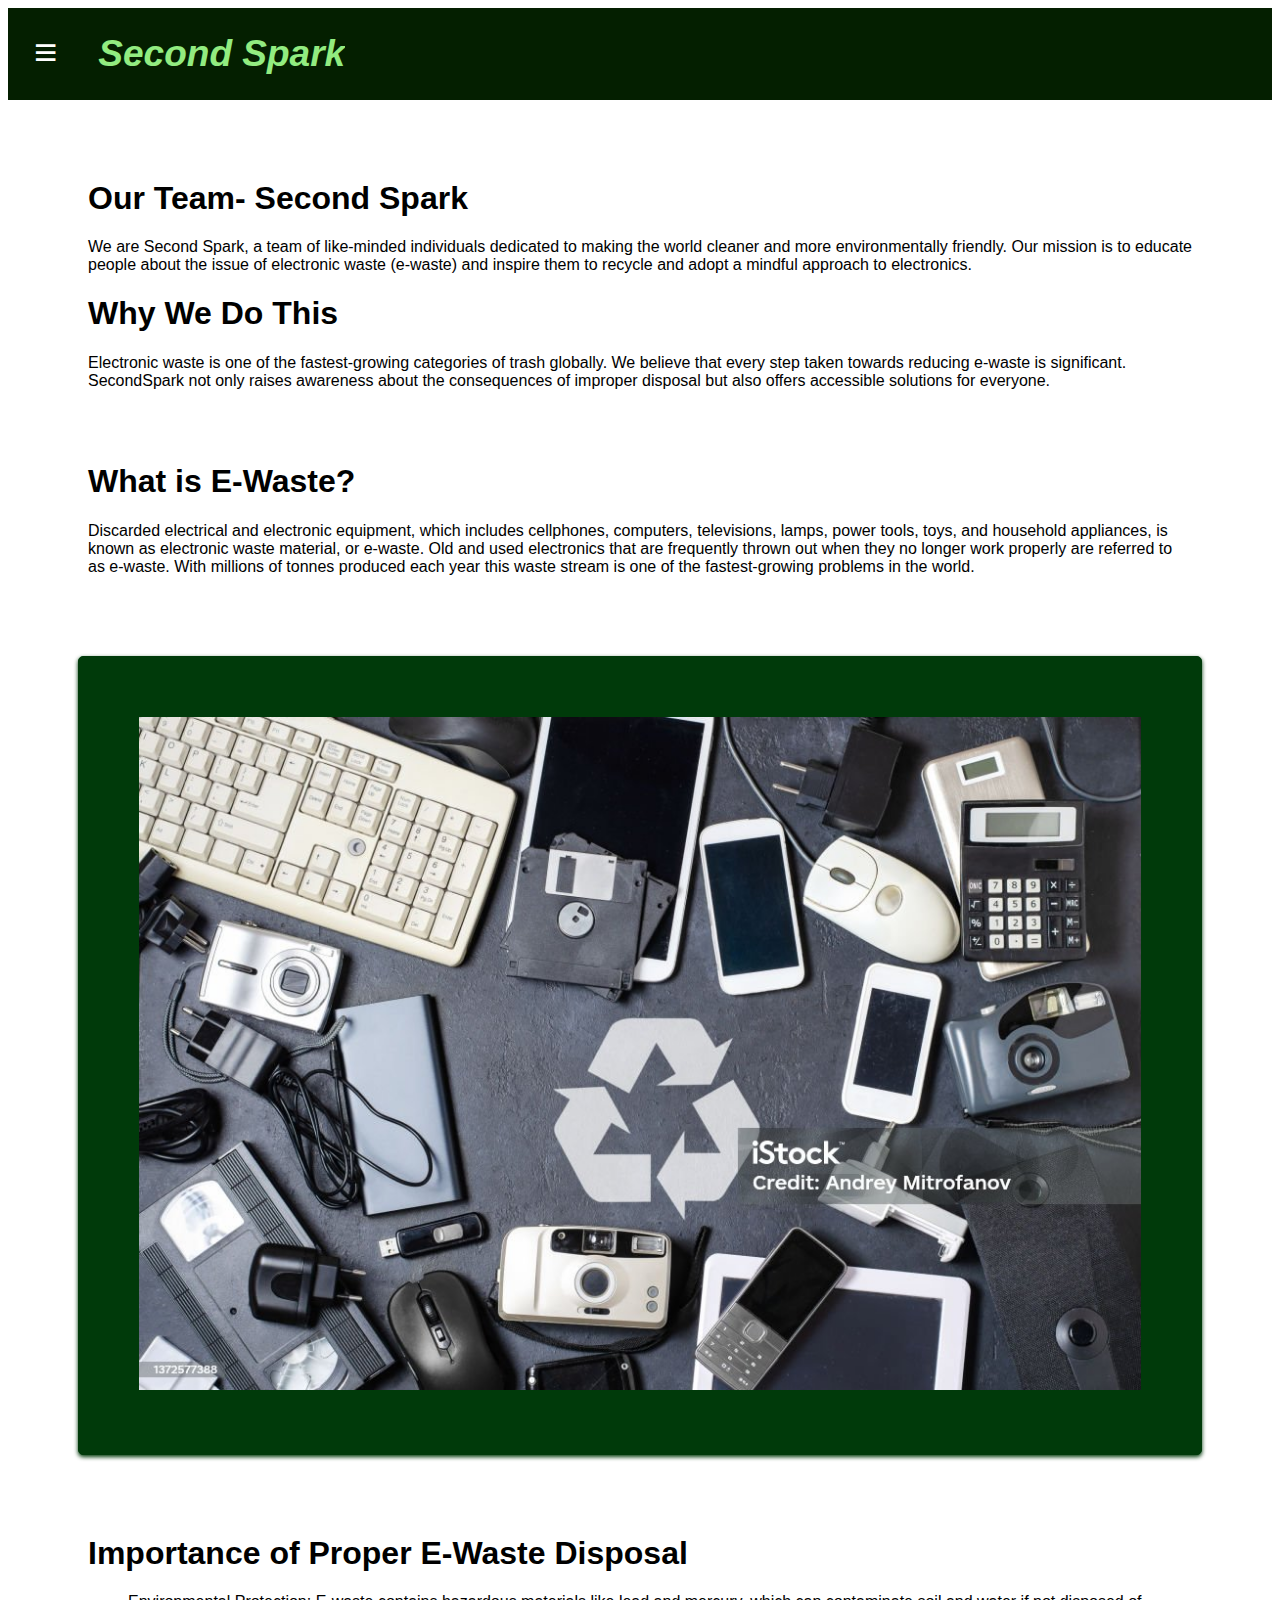
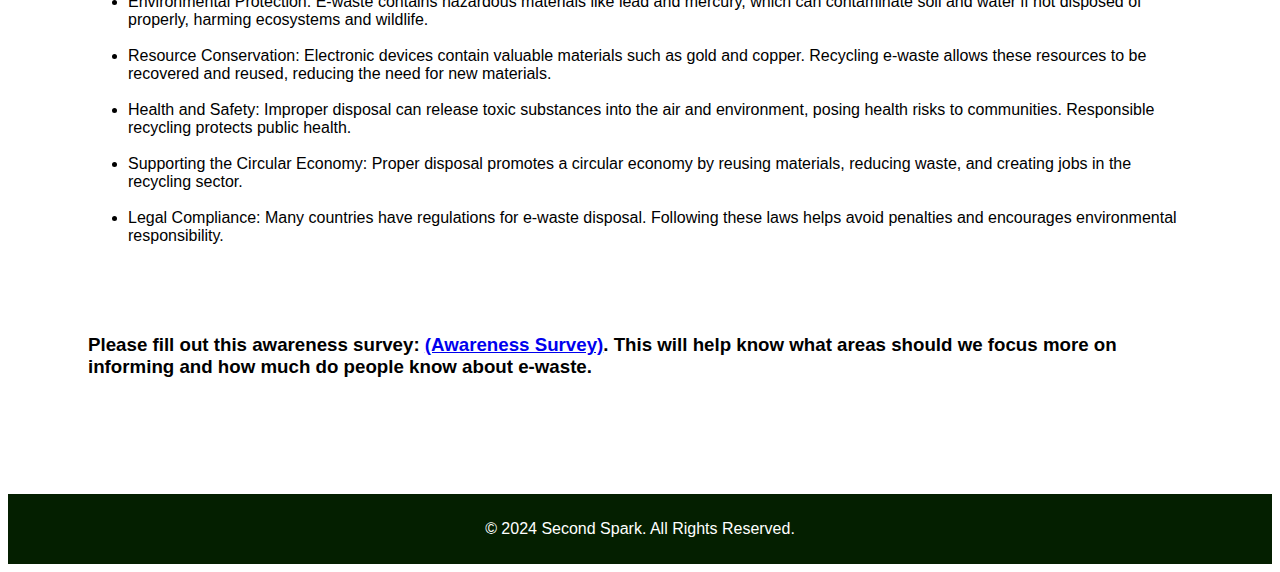
<file: index.html>
<!DOCTYPE html>
<html lang="en">
<head> 
    <meta charset="UTF-8">
    <meta name="viewport" content="width=device-width, initial-scale=1.0">
    <title> Second Spark</title>
    <link rel="stylesheet" href="styles.css">
    <link rel="icon" href="logo.jpeg">
</head>
<header>
    <nav>
        <div class="dropdown">
           <i class="fa fa-caret-down"></i>
           <button class="dropbtn"> ≡
           </button>
           <div class="dropdown-content">
               <ul>
           <a href="index.html">Home</a>
           <a href="howto.html">How to Reuse Electronics</a>
           <a href="whereto.html">Where to Dispose Electronics</a>
           <a href="incentives.html">Incentives</a>
           <a href="Contacto.html">Contact</a>
           <a href="Contacto.html">Social Media</a>

       </ul>
        </div>
        <h1 class="logo">Second Spark</h1>
   </nav>
</header>
<body>
    <main id="container">
        
        <section class="inicio">
            <h1> Our Team- Second Spark</h1>
        <p>We are Second Spark, a team of like-minded individuals dedicated to making the world cleaner and more environmentally friendly. Our mission is to educate people about the issue of electronic waste (e-waste) and inspire them to recycle and adopt a mindful approach to electronics.</p>
        <h1>Why We Do This</h1>
        <p>Electronic waste is one of the fastest-growing categories of trash globally. We believe that every step taken towards reducing e-waste is significant. SecondSpark not only raises awareness about the consequences of improper disposal but also offers accessible solutions for everyone.
        </p><br><br>
        <h1>What is E-Waste?</h1>
        <p>Discarded electrical and electronic equipment, which includes cellphones, computers, televisions, lamps, power tools, toys, and household appliances, is known as electronic waste material, or e-waste. Old and used electronics that are frequently thrown out when they no longer work properly are referred to as e-waste. With millions of tonnes produced each year this waste stream is one of the fastest-growing problems in the world.</p>
        </section>
        <figure class="contenedor-imagen">
        <img src="istockphoto-1372577388-1024x1024.jpg">
    </figure>


<section> 
   
</section>
<section class="inicio"> 
    <h1>Importance of Proper E-Waste Disposal</h1>
    <ul>
        <li> Environmental Protection: E-waste contains hazardous materials like lead and mercury, which can contaminate soil and water if not disposed of properly, harming ecosystems and wildlife.
        </li><br>
        <li> Resource Conservation: Electronic devices contain valuable materials such as gold and copper. Recycling e-waste allows these resources to be recovered and reused, reducing the need for new materials.
        </li><br>
        <li>Health and Safety: Improper disposal can release toxic substances into the air and environment, posing health risks to communities. Responsible recycling protects public health.
        </li><br>
        <li>Supporting the Circular Economy: Proper disposal promotes a circular economy by reusing materials, reducing waste, and creating jobs in the recycling sector.
        </li><br>
        <li>Legal Compliance: Many countries have regulations for e-waste disposal. Following these laws helps avoid penalties and encourages environmental responsibility.
        </li><br>
    </ul>
    <br> <br>
    <h3>Please fill out this awareness survey: <a href="https://forms.gle/FJ6Hf1YLENZYuovC7">(Awareness Survey)</a>. This will help know what areas should we focus more on informing and how much do people know about e-waste.
    </h3>
</section>









    </main>
    <br> <br>
    <footer>
        <p>&copy; 2024 Second Spark. All Rights Reserved.</p>
    </footer>
</body>
</html>
</file>
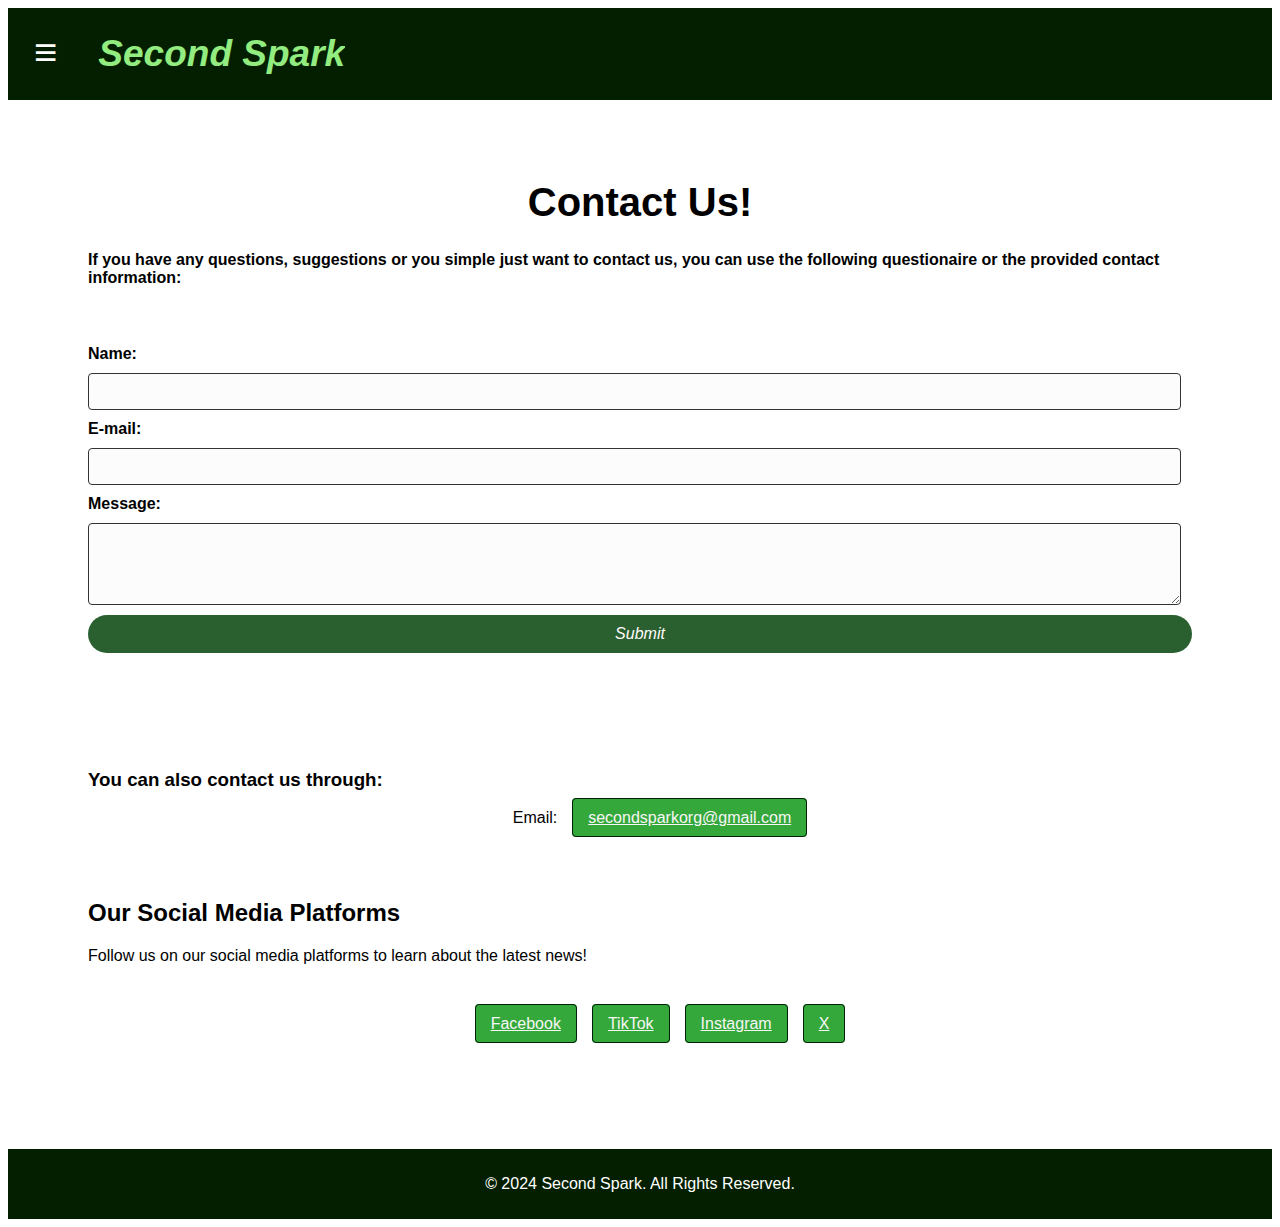
<file: Contacto.html>
<!DOCTYPE html>
<html lang="en">
<head> 
    <meta charset="UTF-8">
    <meta name="viewport" content="width=device-width, initial-scale=1.0">
    <title> Second Spark</title>
    <link rel="stylesheet" href="styles.css">
    <link rel="icon" href="logo.jpeg">

</head>
<header>
    <nav>
        <div class="dropdown">
           <i class="fa fa-caret-down"></i>
           <button class="dropbtn"> ≡
           </button>
           <div class="dropdown-content">
               <ul>
           <a href="index.html">Home</a>
          <a href="howto.html">How to Reuse Electronics</a>
          <a href="whereto.html">Where to Dispose Electronics</a>
          <a href="incentives.html">Incentives</a>
           <a href="Contacto.html">Contact</a>
         <a href="#redes sociales">Social Media</a>
       </ul>
        </div>
        <h1 class="logo"> Second Spark</h1>
   </nav>
</header>
<body>
    <main id="container">
        <section id="contacto" class="inicio">
    <h1 class="letter">Contact Us!</h1>
    <h4>If you have any questions, suggestions or you simple just want to contact us, you can use the  following questionaire or the provided contact information:</h4><br> <br>
    <form action="mailto:secondsparkorg@gmail.com" method="post" enctype="text/plain">
        <label for="nombre">Name:</label>
        <input type="text" id="name" name="name" required>
        
        <label for="email">E-mail:</label>
        <input type="email" id="email" name="email" required>
        
        <label for="message">Message:</label>
        <textarea id="message" name="message" rows="4" required></textarea>
        
        <button type="submit" id="submit">Submit</button>
    </form>
    <br> <br>
        </section>
        <section id="redes-sociales" class="inicio">

    <h3>You can also contact us through:</h3>
    <p></p>
    <ul>
        <li>Email:</li>
       <li><a href="mailto:secondsparkorg@gmail.com">secondsparkorg@gmail.com</a></li>
    </ul>
       <br> <br><div id="redes sociales">
<h2>Our Social Media Platforms</h2>
<p>Follow us on our social media platforms to learn about the latest news!</p> <br>
<ul>
    <li><a href="https://www.facebook.com/profile.php?id=61567818911115 " target="_blank">Facebook</a></li>
    <li><a href="https://www.tiktok.com/@second_spark?is_from_webapp=1&sender_device=pc" target="_blank">TikTok</a></li>
    <li><a href="https://www.instagram.com/2nd_spark/" target="_blank">Instagram</a></li>
    <li><a href="https://x.com/SecondSpark_ " target="_blank">X</a></li>

</ul></div>
</section>
<br> <br>
</main>
<footer>
    <p>&copy; 2024 Second Spark. All Rights Reserved.</p>
</footer>
</body>
</html>
</file>
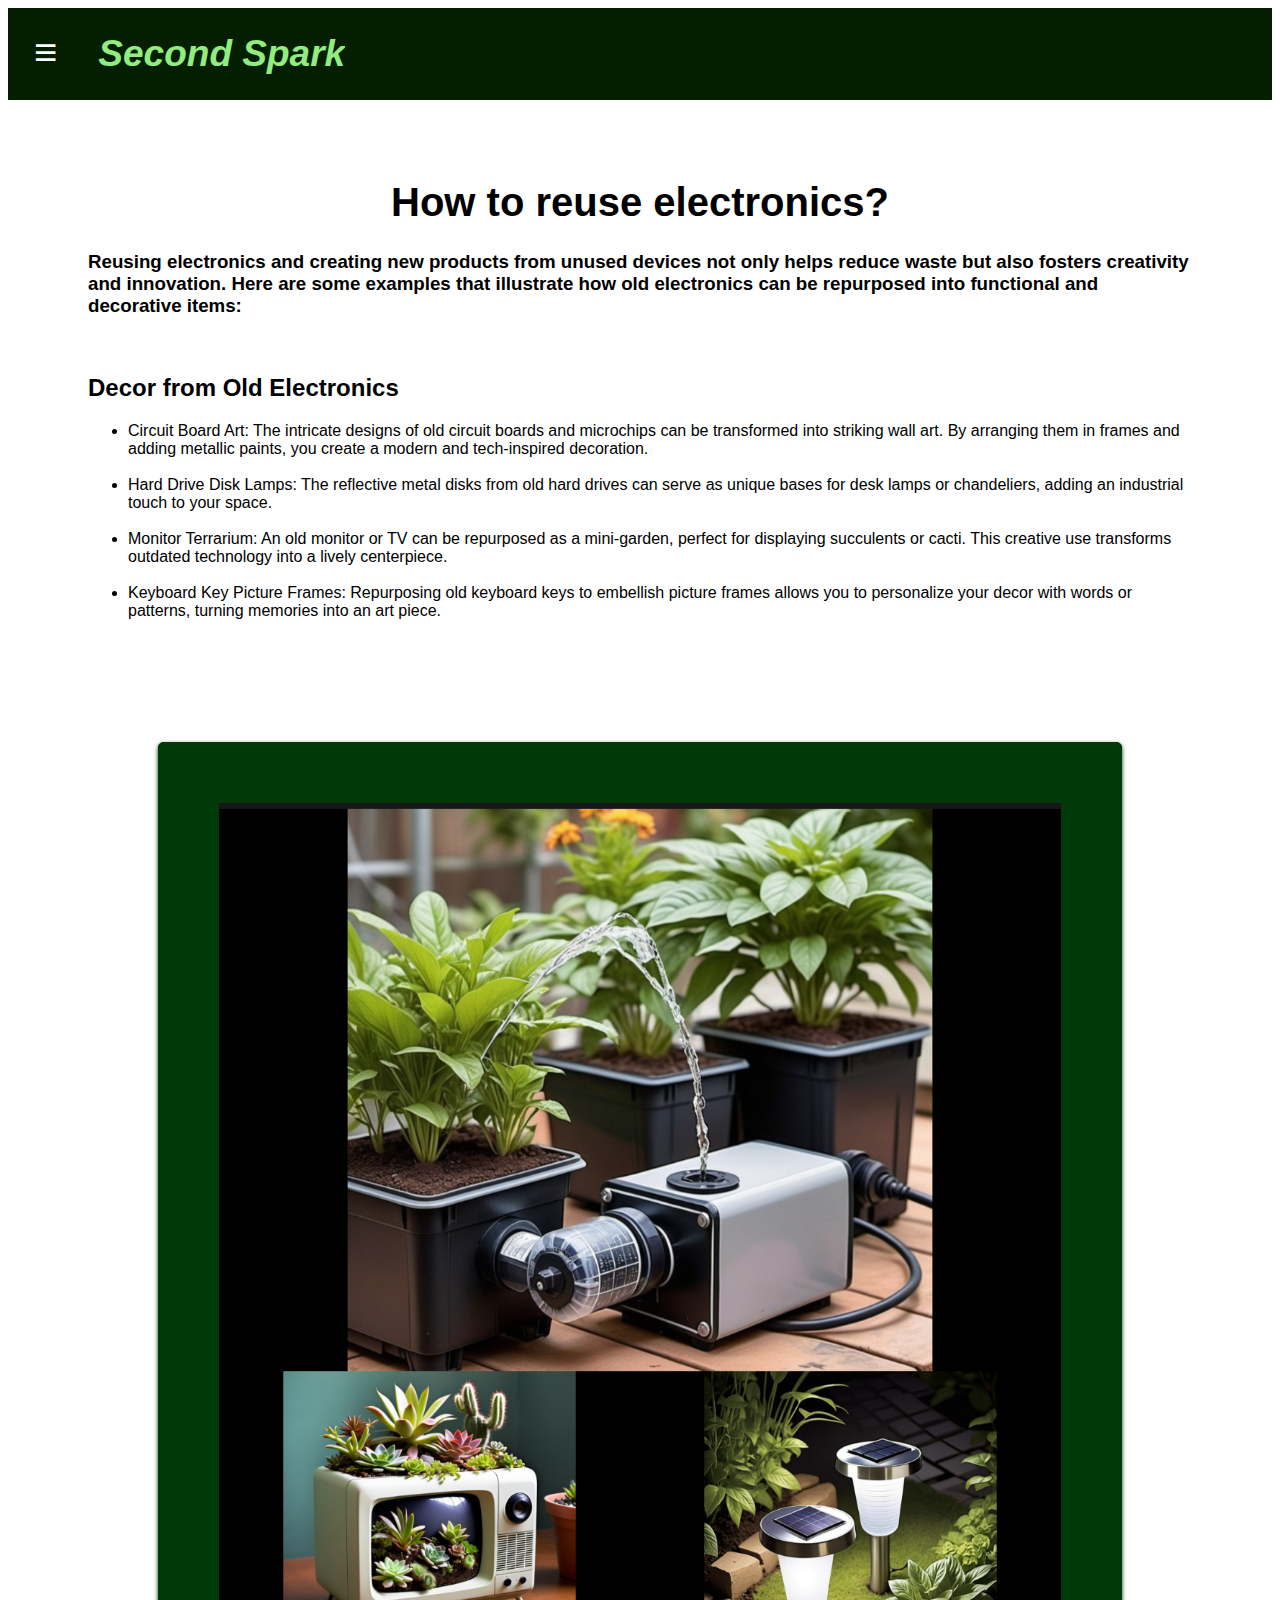
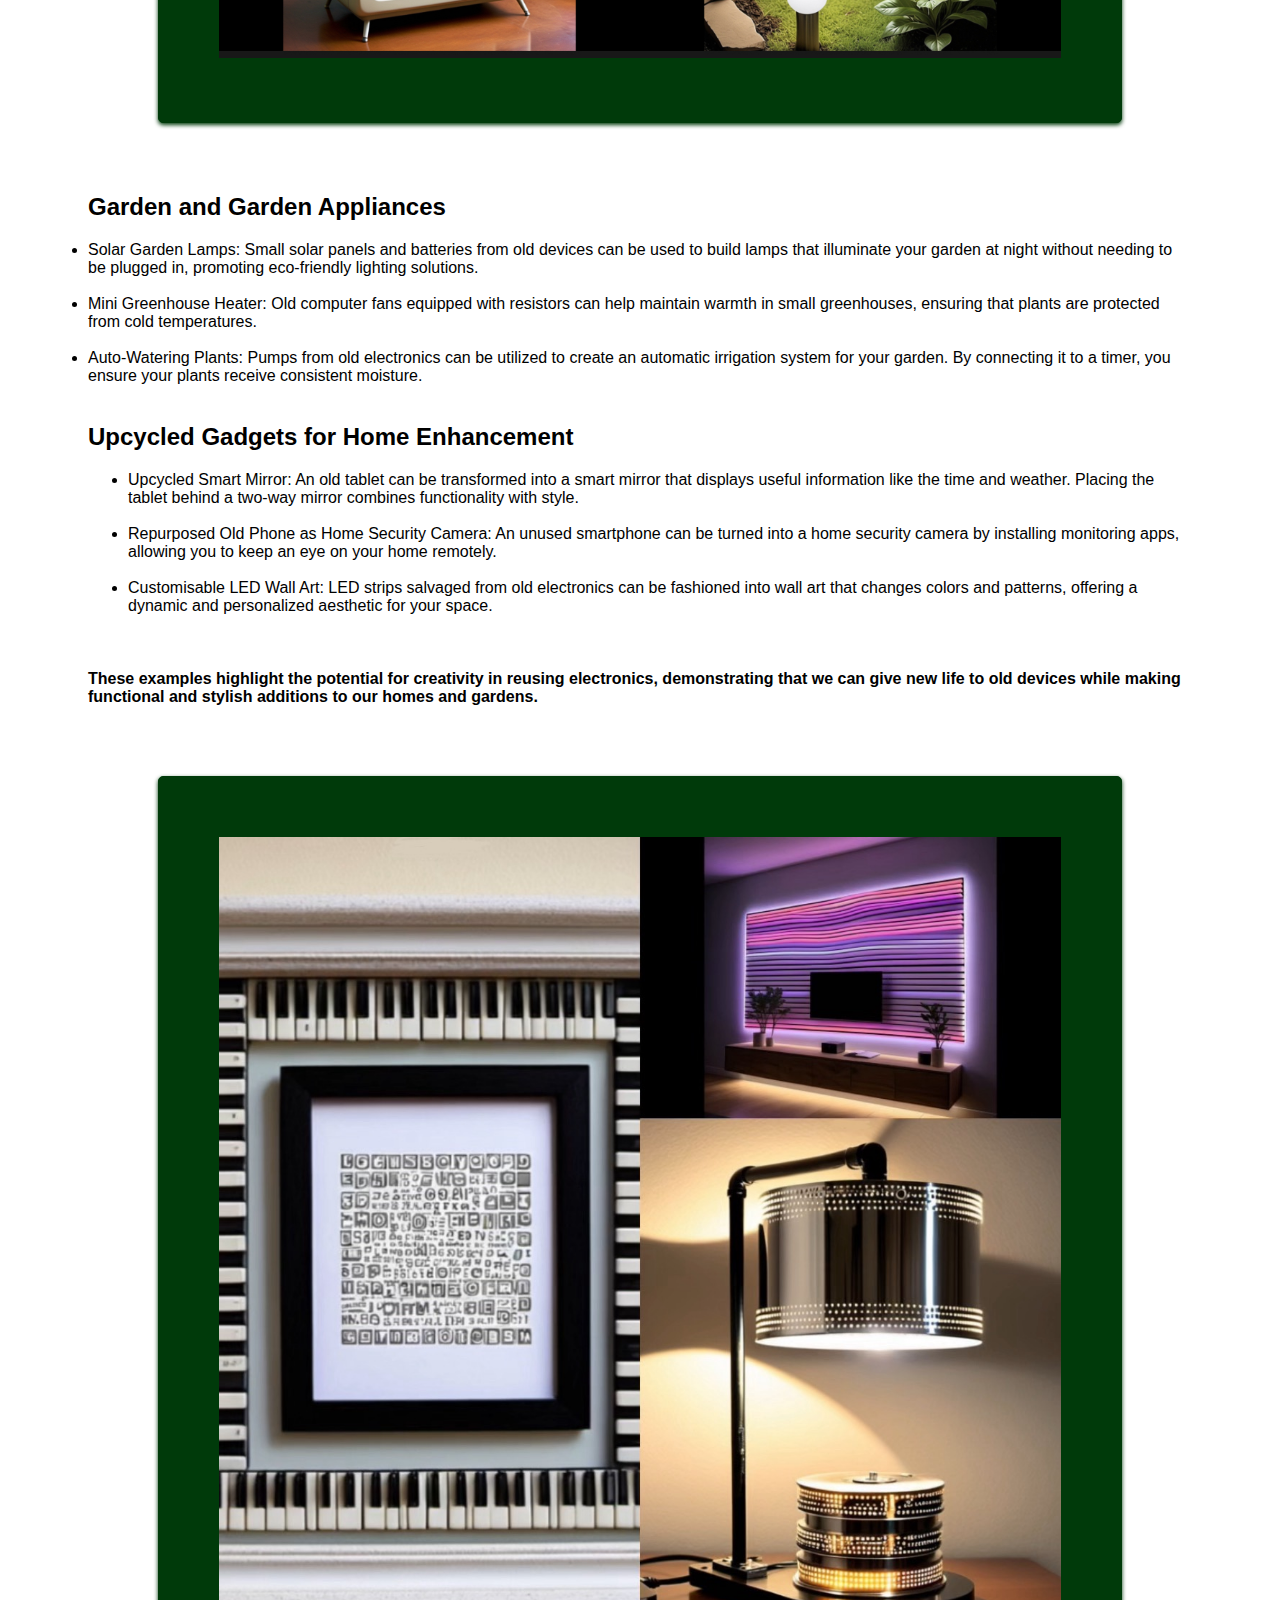
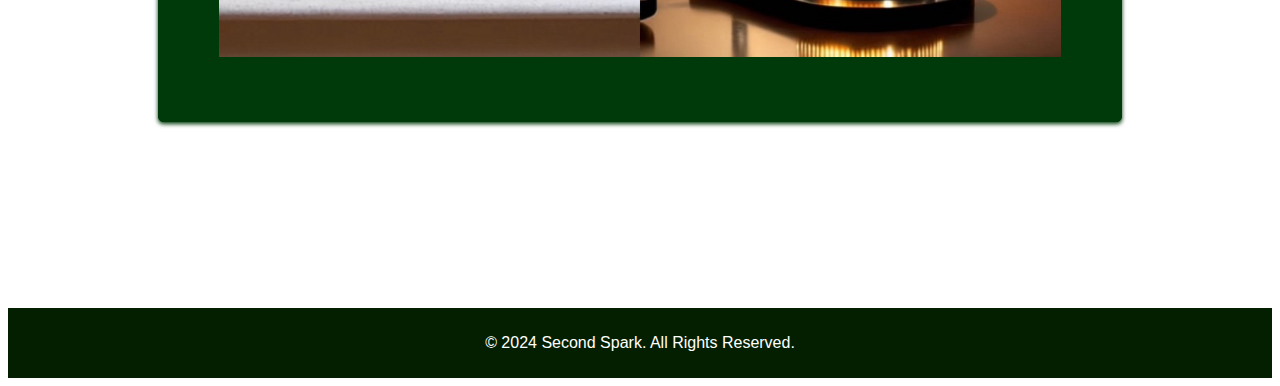
<file: howto.html>
<!DOCTYPE html>
<html lang="en">
<head> 
    <meta charset="UTF-8">
    <meta name="viewport" content="width=device-width, initial-scale=1.0">
    <title> Second Spark</title>
    <link rel="stylesheet" href="styles.css">
    <link rel="icon" href="logo.jpeg">

</head>
<header>
    <nav>
        <div class="dropdown">
           <i class="fa fa-caret-down"></i>
           <button class="dropbtn"> ≡
           </button>
           <div class="dropdown-content">
               <ul>
           <a href="index.html">Home</a>
           <a href="howto.html">How to Reuse Electronics</a>
           <a href="whereto.html">Where to Dispose Electronics</a>
           <a href="incentives.html">Incentives</a>
           <a href="Contacto.html">Contact</a>
           <a href="Contacto.html">Social Media</a>

       </ul>
        </div>
        <h1 class="logo">Second Spark</h1>
   </nav>
</header>
<body>
    <main id="container" class="inicio">
        <h1 class="letter"> How to reuse electronics?</h1>
       <h3>Reusing electronics and creating new products from unused devices not only helps reduce waste but also fosters creativity and innovation. Here are some examples that illustrate how old electronics can be repurposed into functional and decorative items:
       </h3> <br>
        <h2>Decor from Old Electronics
        </h2>
        <ul>
            <li>Circuit Board Art: The intricate designs of old circuit boards and microchips can be transformed into striking wall art. By arranging them in frames and adding metallic paints, you create a modern and tech-inspired decoration.
            </li><br>
            <li>Hard Drive Disk Lamps: The reflective metal disks from old hard drives can serve as unique bases for desk lamps or chandeliers, adding an industrial touch to your space.</li><br>
        <li>Monitor Terrarium: An old monitor or TV can be repurposed as a mini-garden, perfect for displaying succulents or cacti. This creative use transforms outdated technology into a lively centerpiece.
        </li><br>
        <li>
        Keyboard Key Picture Frames: Repurposing old keyboard keys to embellish picture frames allows you to personalize your decor with words or patterns, turning memories into an art piece.</li><br>
        </ul><br>
        <figure class="contenedor-imagen">
            <img src="photo2.jpeg">
        </figure>
<h2>Garden and Garden Appliances
</h2> <li>	Solar Garden Lamps: Small solar panels and batteries from old devices can be used to build lamps that illuminate your garden at night without needing to be plugged in, promoting eco-friendly lighting solutions.
</li><br>
<li>Mini Greenhouse Heater: Old computer fans equipped with resistors can help maintain warmth in small greenhouses, ensuring that plants are protected from cold temperatures.
</li><br>
<li>Auto-Watering Plants: Pumps from old electronics can be utilized to create an automatic irrigation system for your garden. By connecting it to a timer, you ensure your plants receive consistent moisture.
</li><br>
<h2>Upcycled Gadgets for Home Enhancement</h2>
<ul>
<li>	Upcycled Smart Mirror: An old tablet can be transformed into a smart mirror that displays useful information like the time and weather. Placing the tablet behind a two-way mirror combines functionality with style.
</li><br>
<li>	Repurposed Old Phone as Home Security Camera: An unused smartphone can be turned into a home security camera by installing monitoring apps, allowing you to keep an eye on your home remotely.
</li><br>
<li>	Customisable LED Wall Art: LED strips salvaged from old electronics can be fashioned into wall art that changes colors and patterns, offering a dynamic and personalized aesthetic for your space.
</li></ul><br>
<h4>These examples highlight the potential for creativity in reusing electronics, demonstrating that we can give new life to old devices while making functional and stylish additions to our homes and gardens. 
</h4>
<figure class="contenedor-imagen">
    <img src="photo1.jpeg">
</figure>
       <br> <br>
</main>
<footer>
    <p>&copy; 2024 Second Spark. All Rights Reserved.</p>
</footer>
</body>
</html>
</file>
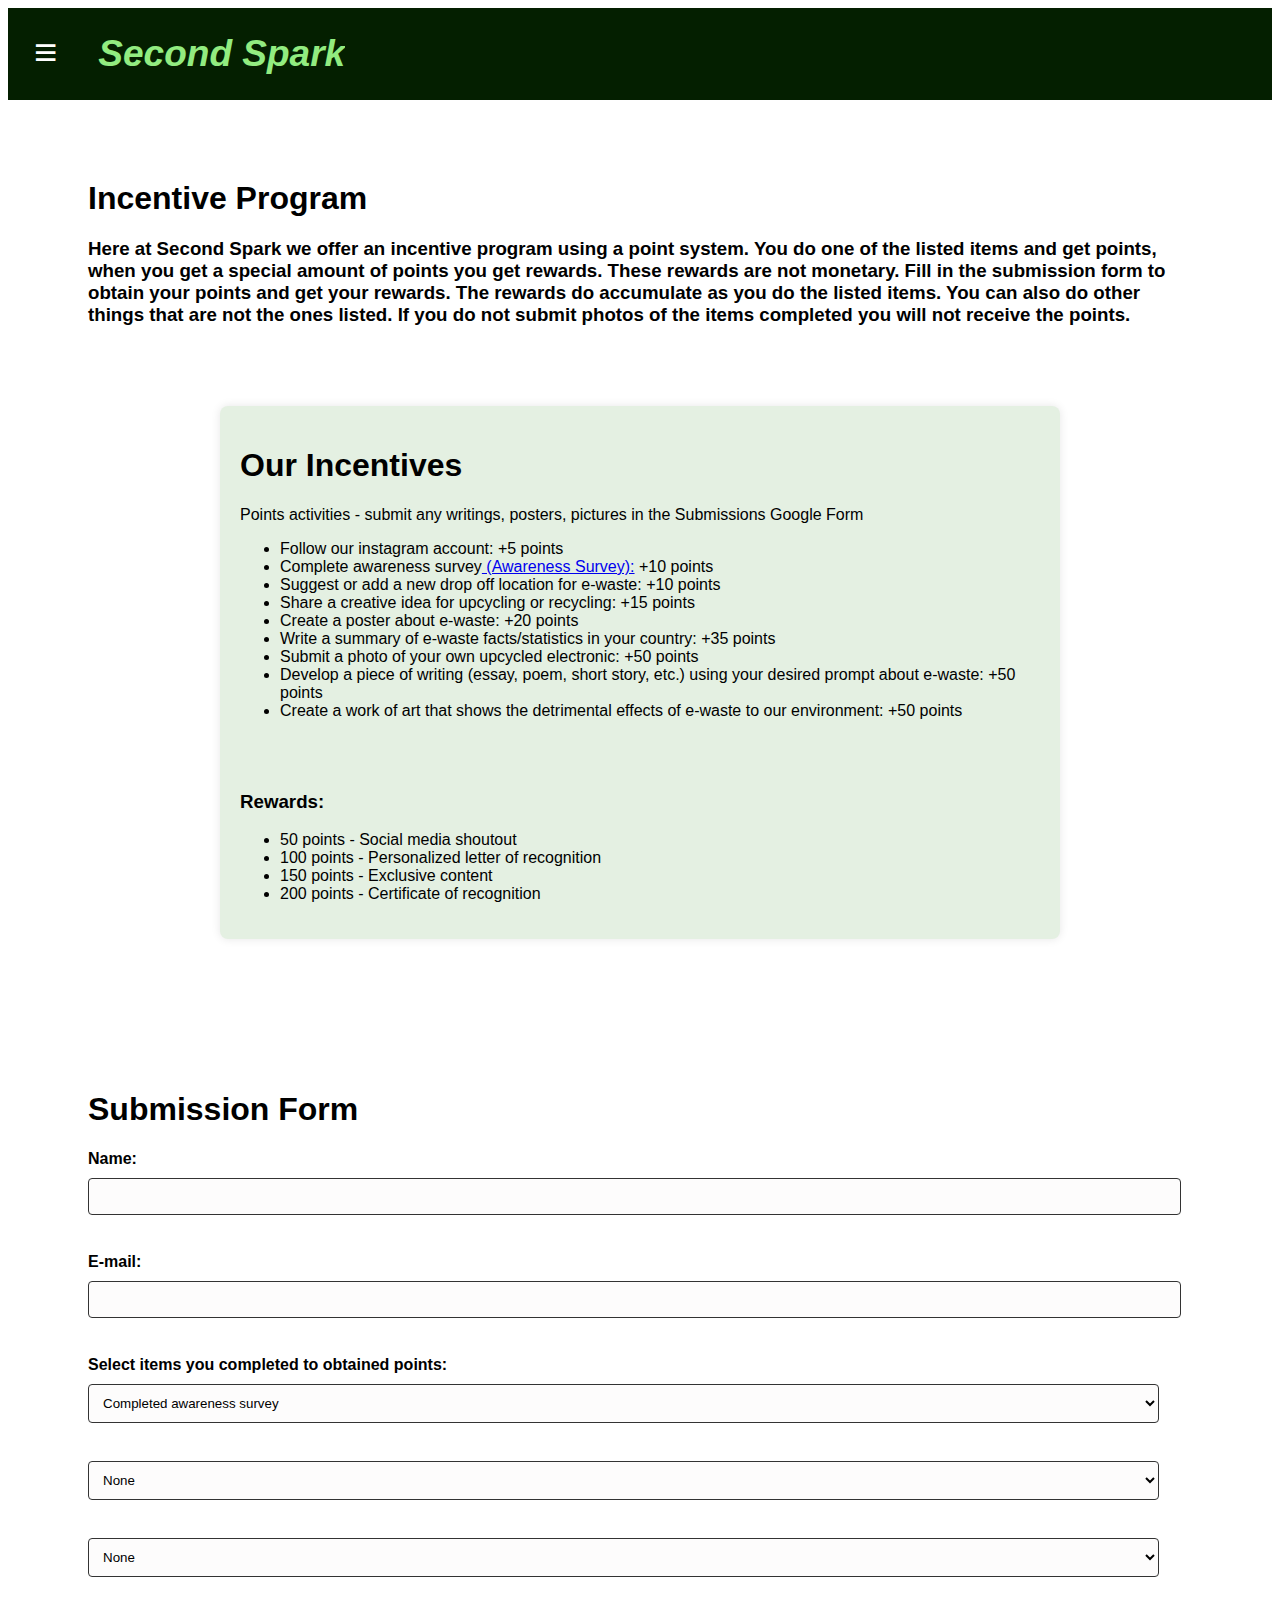
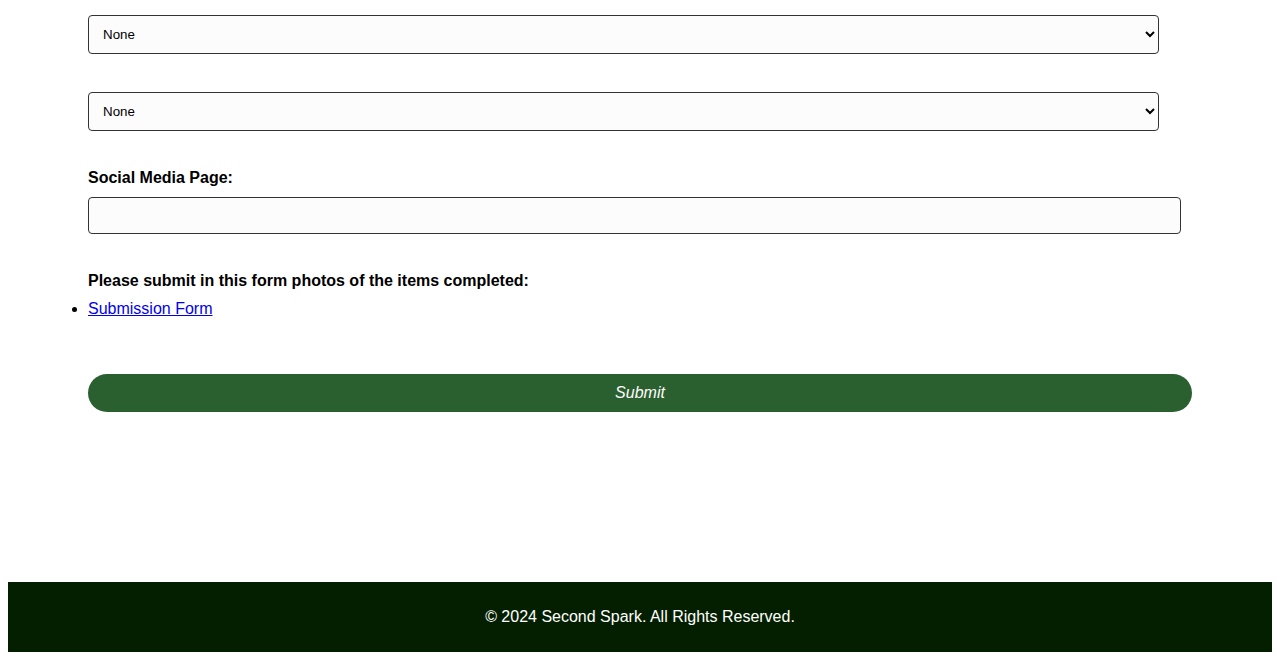
<file: incentives.html>
<!DOCTYPE html>
<html lang="en">
<head> 
    <meta charset="UTF-8">
    <meta name="viewport" content="width=device-width, initial-scale=1.0">
    <title> Second Spark</title>
    <link rel="stylesheet" href="styles.css">
    <link rel="icon" href="logo.jpeg">

</head>
<header>
    <nav>
        <div class="dropdown">
           <i class="fa fa-caret-down"></i>
           <button class="dropbtn"> ≡
           </button>
           <div class="dropdown-content">
               <ul>
           <a href="index.html">Home</a>
          <a href="howto.html">How to Reuse Electronics</a>
          <a href="whereto.html">Where to Dispose Electronics</a>
          <a href="incentives.html">Incentives</a>
           <a href="Contacto.html">Contact</a>
         <a href="Contacto.html">Social Media</a>
       </ul>
        </div>
        <h1 class="logo"> Second Spark</h1>
   </nav>
</header>
<body>
       <section class="inicio">
        <h1> Incentive Program</h1>
        <h3> Here at Second Spark we offer an incentive program using a point system. You  do one of the listed items and get points, when you get a special amount of points you get rewards. These rewards are not monetary. Fill in the submission form to obtain your points and get your rewards. The rewards do accumulate as you do the listed items. You can also do other things that are not the ones listed. If you do not submit photos of the items completed you will not receive the points.</h3>
       </section>
    <section class="container">
        <h1>Our Incentives</h1>
        <p>Points activities - submit any writings, posters, pictures in the Submissions Google Form
        </p>
        <ul><li>Follow our instagram account: +5 points</li>
         <li>Complete awareness survey<a href="https://forms.gle/FJ6Hf1YLENZYuovC7"> (Awareness Survey):</a>  +10 points</li>
          <li>Suggest or add a new drop off location for e-waste:  +10 points</li>
          <li>Share a creative idea for upcycling or recycling: +15 points</li>
          <li>Create a poster about e-waste: +20 points</li>
          <li>Write a summary of e-waste facts/statistics in your country: +35 points</li>
          <li>Submit a photo of your own upcycled electronic: +50 points</li>
          <li>Develop a piece of writing (essay, poem, short story, etc.) using your desired prompt about e-waste: +50 points</li>
          <li>Create a work of art that shows the detrimental effects of e-waste to our environment: +50 points</li></ul>
          <br><br>
          <h3>Rewards:</h3>
          <ul>
          <li>50 points - Social media shoutout</li>
          <li>100 points - Personalized letter of recognition</li>
          <li>150 points - Exclusive content</li>
          <li>200 points - Certificate of recognition</li>

          </ul>

      </section>
      <br><br><br><br>
      <section class="inicio">
      <h1>Submission Form</h1>
    <form action="mailto:secondsparkorg@gmail.com" method="post" enctype="text/plain">
        <label for="nombre">Name:</label>
        <input type="text" id="name" name="name" required>
        <br>
        <label for="email">E-mail:</label>
        <input type="email" id="email" name="email" required>
        <br>
        <label for="items">Select items you completed to obtained points:</label>
        <select id="items" name="items"> 
          <option>Completed awareness survey</option>
           <option>Shared a creative idea for upcycling or recycling</option>
            <option>Submit a photo of your own upcycled electronic</option>
            <option>Followed our instagram account</option>
            <option>Suggested or added a new drop off location for e-waste</option>
            <option>Wrote a summary of e-waste facts/statistics in your country</option>
            <option>Created a poster about e-waste</option>
            <option>Developed a piece of writing (essay, poem, short story, etc.) using your desired prompt about e-waste</option>
            <option>Created a work of art that shows the detrimental effects of e-waste to our environment</option>
            <option>Other</option>
           </select><br>
        <select id="items" name="items"> 
          <option>None</option>
          <option>Completed awareness survey</option>
           <option>Shared a creative idea for upcycling or recycling</option>
            <option>Submit a photo of your own upcycled electronic</option>
            <option>Followed our instagram account</option>
            <option>Suggested or added a new drop off location for e-waste</option>
            <option>Wrote a summary of e-waste facts/statistics in your country</option>
            <option>Created a poster about e-waste</option>
            <option>Developed a piece of writing (essay, poem, short story, etc.) using your desired prompt about e-waste</option>
            <option>Created a work of art that shows the detrimental effects of e-waste to our environment</option>
            <option>Other</option>
           </select><br>
           <select id="items" name="items"> 
            <option>None</option>
            <option>Completed awareness survey</option>
             <option>Shared a creative idea for upcycling or recycling</option>
              <option>Submit a photo of your own upcycled electronic</option>
              <option>Followed our instagram account</option>
              <option>Suggested or added a new drop off location for e-waste</option>
              <option>Wrote a summary of e-waste facts/statistics in your country</option>
              <option>Created a poster about e-waste</option>
              <option>Developed a piece of writing (essay, poem, short story, etc.) using your desired prompt about e-waste</option>
              <option>Created a work of art that shows the detrimental effects of e-waste to our environment</option>
               <option>Other</option>
             </select><br>
             <select id="items" name="items"> 
              <option>None</option>
              <option>Completed awareness survey</option>
               <option>Shared a creative idea for upcycling or recycling</option>
                <option>Submit a photo of your own upcycled electronic</option>
               <option>Followed our instagram account</option>
                <option>Suggested or added a new drop off location for e-waste</option>
                <option>Wrote a summary of e-waste facts/statistics in your country</option>
                <option>Created a poster about e-waste</option>
                <option>Developed a piece of writing (essay, poem, short story, etc.) using your desired prompt about e-waste</option>
                <option>Created a work of art that shows the detrimental effects of e-waste to our environment</option>
                 <option>Other</option>
               </select><br>
               <select id="items" name="items"> 
                <option>None</option>
                <option>Completed awareness survey</option>
                 <option>Shared a creative idea for upcycling or recycling</option>
                  <option>Submit a photo of your own upcycled electronic</option>
                  <option>Followed our instagram account</option>
                  <option>Suggested or added a new drop off location for e-waste</option>
                  <option>Wrote a summary of e-waste facts/statistics in your country</option>
                  <option>Created a poster about e-waste</option>
                  <option>Developed a piece of writing (essay, poem, short story, etc.) using your desired prompt about e-waste</option>
                  <option>Created a work of art that shows the detrimental effects of e-waste to our environment</option>
                   <option>Other</option>
                   </select><br>
                   <label for="Social Media">Social Media Page:</label>  
                  <input type="message" id="Social Media" name="Social Media">
                  <br>
                 <label for="message">Please submit in this form photos of the items completed:</label>
                 <li><a href="https://docs.google.com/forms/d/e/1FAIpQLSf1XtfkxbpUJVHijr-ua2S-PM-pTzZiNB0wi_ZLR1r2UaMUTw/viewform?usp=sf_link" >Submission Form</a></li>
<br><br>
                 <button type="submit">Submit</button>
    </form> </section>
<br><br><br>
</section>
<br>  
<br>
</main>
<footer>
    <p>&copy; 2024 Second Spark. All Rights Reserved.</p>
</footer>
</body>
</html>
</file>
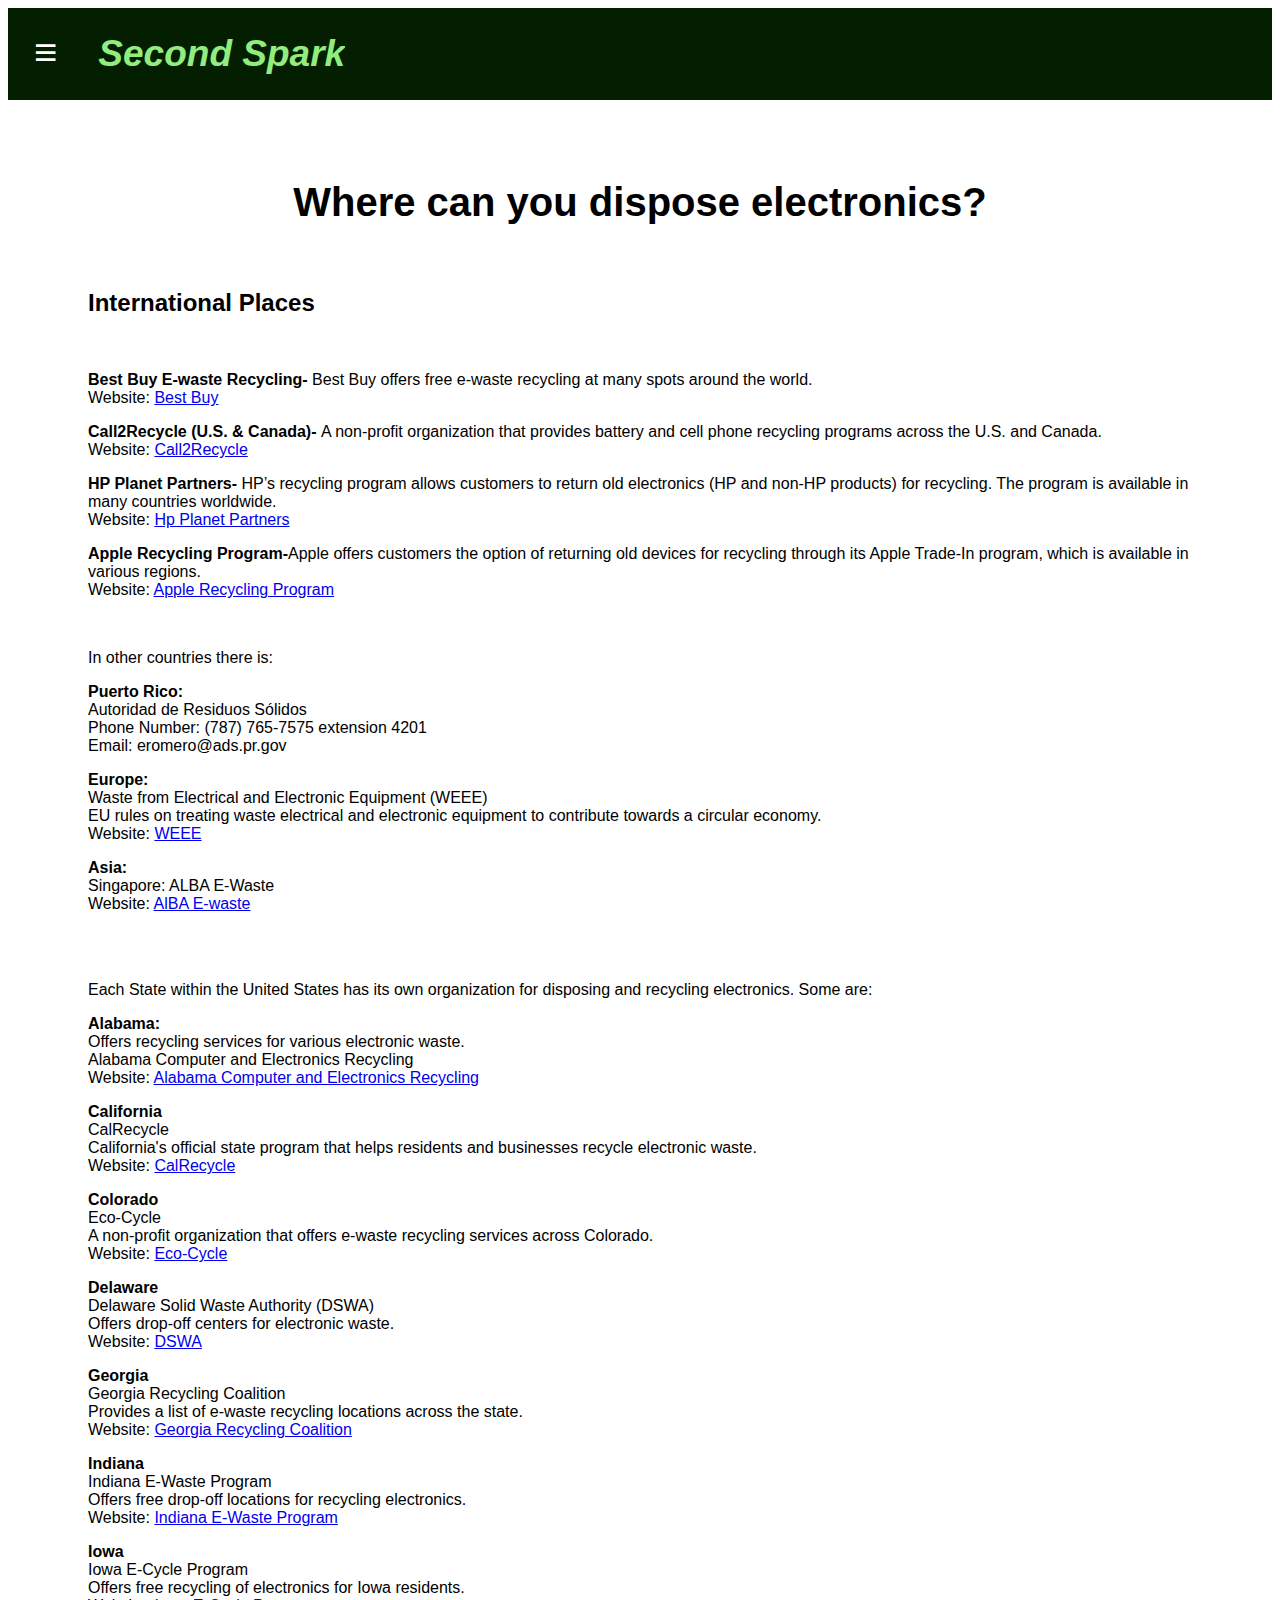
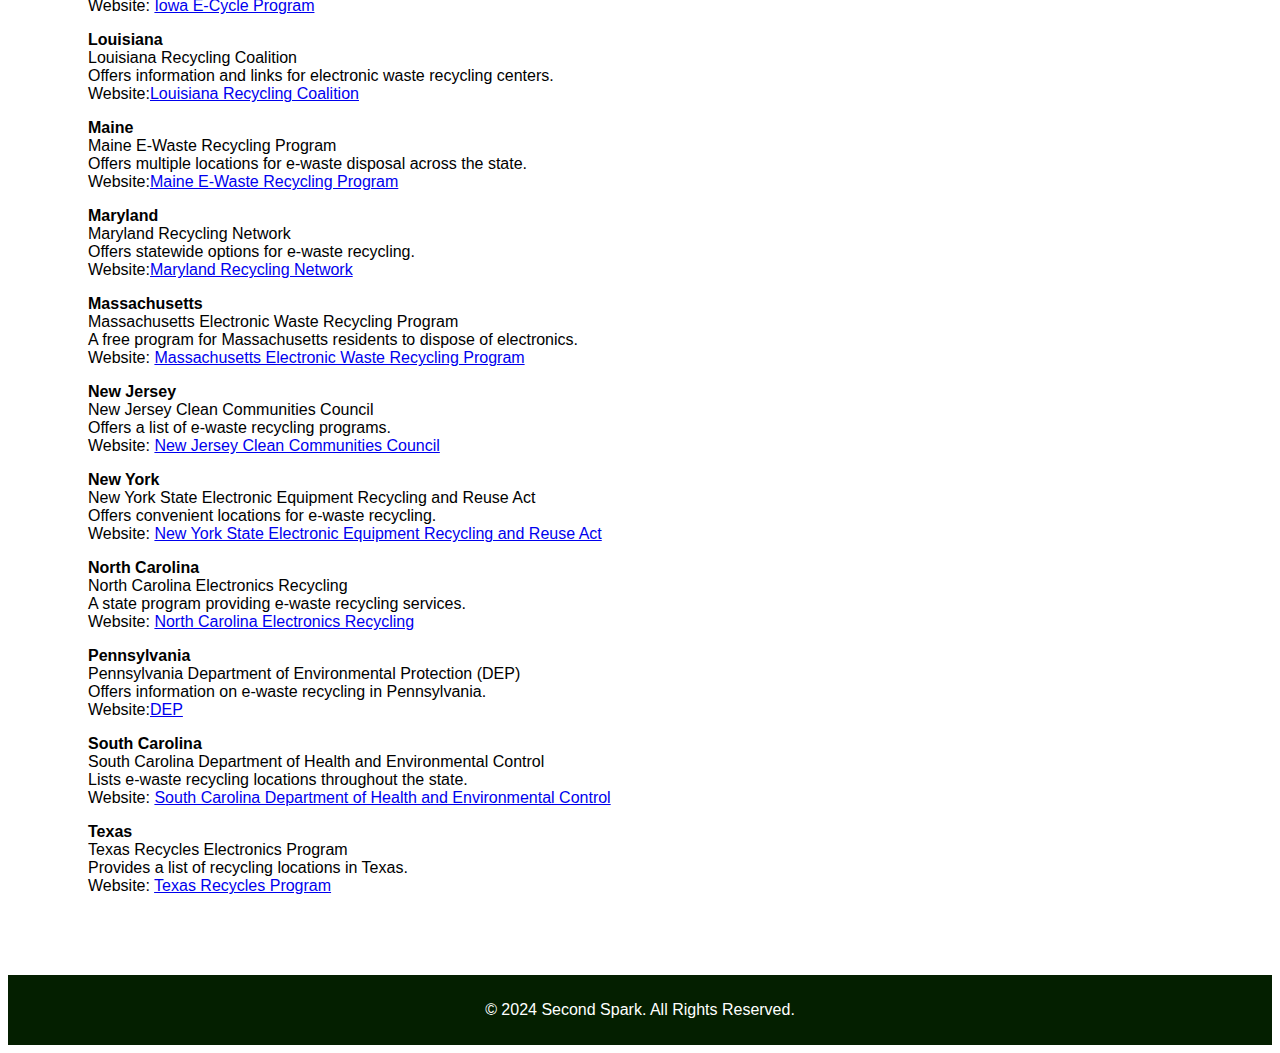
<file: whereto.html>
<!DOCTYPE html>
<html lang="en">
<head> 
    <meta charset="UTF-8">
    <meta name="viewport" content="width=device-width, initial-scale=1.0">
    <title> Second Spark</title>
    <link rel="stylesheet" href="styles.css">
    <link rel="icon" href="logo.jpeg">

</head>
<header>
    <nav>
        <div class="dropdown">
           <i class="fa fa-caret-down"></i>
           <button class="dropbtn"> ≡
           </button>
           <div class="dropdown-content">
               <ul>
           <a href="index.html">Home</a>
           <a href="howto.html">How to Reuse Electronics</a>
           <a href="whereto.html">Where to Dispose Electronics</a>
           <a href="incentives.html">Incentives</a>
           <a href="Contacto.html">Contact</a>
           <a href="Contacto.html">Social Media</a>

       </ul>
        </div>
        <h1 class="logo">Second Spark</h1>
   </nav>
</header>
<body>
    <main id="container" class="inicio">
        <h1 class="letter">Where can you dispose electronics?</h1>
        <br>
        <h2> International Places</h2>
        <br>
        <p><strong>Best Buy E-waste Recycling- </strong> Best Buy offers free e-waste recycling at many spots around the world.<br>
            Website: <a href="https://www.bestbuy.com">Best Buy</a>
         </p>
         <p><strong>Call2Recycle (U.S. & Canada)- </strong>A non-profit organization that provides battery and cell phone recycling programs across the U.S. and Canada.<br>
            Website: <a href="https://www.call2recycle.org/"> Call2Recycle</a></p>
            <p><strong>HP Planet Partners-</strong> HP’s recycling program allows customers to return old electronics (HP and non-HP products) for recycling. The program is available in many countries worldwide.<br>
                Website: <a href="http://www.hp.com/recycle"> Hp Planet Partners</a></p>
            </p>
            <p><strong>Apple Recycling Program-</strong>Apple offers customers the option of returning old devices for recycling through its Apple Trade-In program, which is available in various regions.<br>
                Website: <a href="https://www.apple.com/recycling">Apple Recycling Program</a> </p>
                <br>
                <p> In other countries there is:</p>
                <p><strong>Puerto Rico:</strong><br>
                    Autoridad de Residuos Sólidos <br>
                    Phone Number:  (787) 765-7575 extension 4201 <br>
                    Email: eromero@ads.pr.gov
                    </p>
                    <p><strong>Europe:</strong> <br>
                        Waste from Electrical and Electronic Equipment (WEEE)<br>
                        EU rules on treating waste electrical and electronic equipment to contribute towards a circular economy. <br>
                     Website: <a href="https://environment.ec.europa.eu/topics/waste-and-recycling/waste-electrical-and-electronic-equipment-weee_en">WEEE</a> </p>
                        </p>
                        <p><strong>Asia:</strong> <br>
                            Singapore: ALBA E-Waste <br>
                            Website: <a href="https://alba-ewaste.sg/">AlBA E-waste</a>
                            </p><br><br>
                           
                <p>Each State within the United States has its own organization for disposing and recycling electronics. Some are:</p>
<p><strong>Alabama:</strong> <br>
    Offers recycling services for various electronic waste.  <br>
    Alabama Computer and Electronics Recycling <br>
    Website: <a href="//www.stselectronicrecyclinginc.com/alabama-service-area" > Alabama Computer and Electronics Recycling</a>
    </p>
<p><strong>California</strong> <br>
    CalRecycle <br>
    California's official state program that helps residents and businesses recycle electronic waste.  <br>
    Website: <a href="https://www.calrecycle.ca.gov/electronics">CalRecycle</a>
  </p>
  <p>
  <strong>Colorado </strong><br>
  Eco-Cycle <br>
    A non-profit organization that offers e-waste recycling services across Colorado.  <br>
    Website: <a href="https://www.ecocycle.org">Eco-Cycle</a></p>
  
 <p><strong> Delaware</strong> <br>
  Delaware Solid Waste Authority (DSWA) <br>
   Offers drop-off centers for electronic waste.  <br> 
    Website: <a href=" https://www.dswa.com">DSWA</a> </p>
  
  <p><strong>Georgia</strong> <br>
  Georgia Recycling Coalition   <br>
    Provides a list of e-waste recycling locations across the state.  <br>
    Website: <a href="https://www.georgiarecycles.org">Georgia Recycling Coalition</a> </p>
  
  <p><strong>Indiana</strong> <br>
  Indiana E-Waste Program  <br>
    Offers free drop-off locations for recycling electronics.  <br>
    Website: <a href="https://www.in.gov/idem">Indiana E-Waste Program</a> </p>
  
  
  <p><strong>Iowa</strong><br>
  Iowa E-Cycle Program  <br>
    Offers free recycling of electronics for Iowa residents. <br>
     Website: <a href="https://www.iowadnr.gov" >Iowa E-Cycle Program</a> </p>
  
    <p><strong>Louisiana </strong><br>
     Louisiana Recycling Coalition <br>
       Offers information and links for electronic waste recycling centers.  <br>
       Website:<a href=" http://www.louisianarecycles.orgb">Louisiana Recycling Coalition</a></p>
     
    <p> <strong>Maine </strong> <br>
     Maine E-Waste Recycling Program <br>
       Offers multiple locations for e-waste disposal across the state.  <br>
       Website:<a href=" https://www.maine.gov">Maine E-Waste Recycling Program</a>  </p>
     
    <p> <strong>Maryland </strong><br>
     Maryland Recycling Network <br>
       Offers statewide options for e-waste recycling. <br> 
       Website:<a href="www.marylandrecyclingnetwork.org">Maryland Recycling Network</a>
    </p>
    <p><strong>Massachusetts </strong><br>
     Massachusetts Electronic Waste Recycling Program  <br>
       A free program for Massachusetts residents to dispose of electronics.  <br>
       Website: <a href="www.masssave.com">Massachusetts Electronic Waste Recycling Program</a></p>
     
       <p> <strong>New Jersey</strong> <br>
     New Jersey Clean Communities Council  <br>
       Offers a list of e-waste recycling programs.  <br>
       Website: <a href="www.njclean.org">New Jersey Clean Communities Council</a></p>
     
       <p><strong>New York</strong><br>
     New York State Electronic Equipment Recycling and Reuse Act  <br>
       Offers convenient locations for e-waste recycling.  <br>
       Website: <a href="www.dec.ny.gov">New York State Electronic Equipment Recycling and Reuse Act</a> </p>
     
       <p> <strong>North Carolina</strong> <br>
     North Carolina Electronics Recycling  <br>
       A state program providing e-waste recycling services. <br>  
       Website: <a href="https://www.deq.nc.gov/about/divisions/waste-management/solid-waste-section/special-wastes-and-alternative-handling/electronics-management">North Carolina Electronics Recycling</a>
    </p>
     
    <p><strong> Pennsylvania </strong><br>
     Pennsylvania Department of Environmental Protection (DEP)  <br>
       Offers information on e-waste recycling in Pennsylvania.  <br>
       Website:<a href="www.dep.pa.gov">DEP</a> <br>
    </p>
     
    <p> <strong>South Carolina</strong> <br>
     South Carolina Department of Health and Environmental Control  <br>
       Lists e-waste recycling locations throughout the state.  <br>
       Website: <a href="www.scdhec.gov">South Carolina Department of Health and Environmental Control</a>
    </p>
     
    <p><strong> Texas</strong> <br>
     Texas Recycles Electronics Program <br>
       Provides a list of recycling locations in Texas.  <br>
       Website: <a href=" www.texasrecycles.gov">Texas Recycles Program</a>
    </p>


</main> 
<footer>
    <p>&copy; 2024 Second Spark. All Rights Reserved.</p>
</footer>
</body>
</html>
</file>
<file: styles.css>
body{
    font-family: 'Trebuchet MS', 'Lucida Sans Unicode', 'Lucida Grande', 'Lucida Sans', Arial, sans-serif;
}

nav a {
    float: right;
    display: block;
    color: #f2f2f2;
    text-align: center;
    padding: 14px 16px;
    text-decoration: none;
}

nav a:hover {
    background-color: #ddd;
    color: black;
}

.dropdown {
    float: left;
    overflow: auto;
    margin-left: 0px;
    margin-bottom: auto;
}

.dropdown .dropbtn {
    font-size: 40px;
    border: none;
    outline: none;
    color: white;
    padding: 22px 26px;
    background-color: inherit;
    font-family: inherit;
    margin: 0;
    

}

.dropdown-content a:hover {
    background-color: #ddd;
    color: black;
}

.dropdown-content {
    display: none;
    position: absolute;
    background-color: #f9f9f9;
    min-width: 160px;
    box-shadow: 0px 8px 16px 0px rgba(0,0,0,0.2);
    z-index: 1;
}

.dropdown-content a {
    float: none;
    color: black;
    padding: 12px 16px;
    text-decoration: none;
    display: block;
    text-align: left;
}
.dropdown:hover .dropdown-content {
    display: block;
}

footer {
    background:  #041f00;
    color: #fff;
    text-align: center;
    padding: 10px 0;
    position: relative;
}
nav {
    background-color:  #041f00;
    overflow: hidden;
}

nav a {
    float: right;
    display: block;
    color: #f2f2f2;
    text-align: center;
    padding: 14px 16px;
    text-decoration: none;
}

nav a:hover {
    background-color: #041f00;
    color: rgb(248, 238, 238);
}

.container {
 max-width: 800px;
 margin: auto;
 padding: 20px;
 background-color: #e4f0e2;
 border-radius: 8px;
 box-shadow: 0 0 10px rgba(0, 0, 0, 0.1);
}
h1{
    font-size: xx-large;
}
.logo{
color: #92ec80;
font-size: 37px;
float:right;
font-style:italic;
margin-left: 15px;
font-variant-ligatures: historical-ligatures;
}
form {
    display: grid;
    gap: 10px;
    position: relative;
   
}

label {
    font-weight: bold;
}

input[type="text"], input[type="email"], textarea {
    width: 97%;
    padding: 10px;
    border: 1px solid #333;
    border-radius: 4px;
    background: #fdfcfc;
    color: #000000;
    align-items: center;
    position: relative;
}

button {
    background-color: #ffffff;
    color: #000000;
    font-style: oblique;
    border: #041f00;
    padding: 10px 15px;
    border-radius: 20px;
    cursor:pointer;
    font-size: 16px;
}
button:hover {
    background-color: #00460c;
    border: #041f00;
    border: #032b0f;
}
#redes-sociales ul {
    display: flex;
    justify-content: center;
    gap: 15px;
    list-style: none;
}

#redes-sociales a {
    background: #35a83b;
    padding: 10px 15px;
    border-radius: 4px;
    text-align: center;
    color: #f7f6f6;
    border: 1px solid #021f0a;
    list-style: none;
}

#redes-sociales a:hover {
    background: #032b0f;
    color: #fff;
}
.letter{
    text-align: center;
    font-size: 250%;
}
.submit{
    border: #021f0a;
    border-radius: 20px;
}
.contenedor-imagen {
    height: auto;
    overflow: hidden;
    border: 1px solid #003a0a;
    border-radius: 5px;
    box-shadow: 0 2px 4px #003a0a;
    color: #f8f8f8;
}

.contenedor-imagen img {
    width: 100%;
    height: 100%;
    object-fit: cover;
    margin: auto;
}
figure {
    margin: 70px;
    padding: 60px;
    background-color: #003a0a;
}
.inicio{
    margin: 80px;
}
form button{
    padding: 10px 20px;
   color: #fffbfb;
   background-color: #15501ae8;
   border: #000000;
   border-radius: 100px;
   cursor: pointer;
   align-items: center;
   float:right
    }
#contact7{
    position: relative;
    display: flexbox;
    
}
input{
 
    width: 97%;
    padding: 10px;
    border: 1px solid #333;
    border-radius: 4px;
    background: #fdfcfc;
    color: #000000;
    align-items: center;
    position: relative
}
option{
    width: 97%;
    padding: 10px;
    border: 1px solid #333;
    border-radius: 4px;
    background: #fdfcfc;
    color: #000000;
    align-items: center;
    position: relative
}
select{
    width: 97%;
    padding: 10px;
    border: 1px solid #333;
    border-radius: 4px;
    background: #fdfcfc;
    color: #000000;
    align-items: center;
    position: relative
}
</file>
